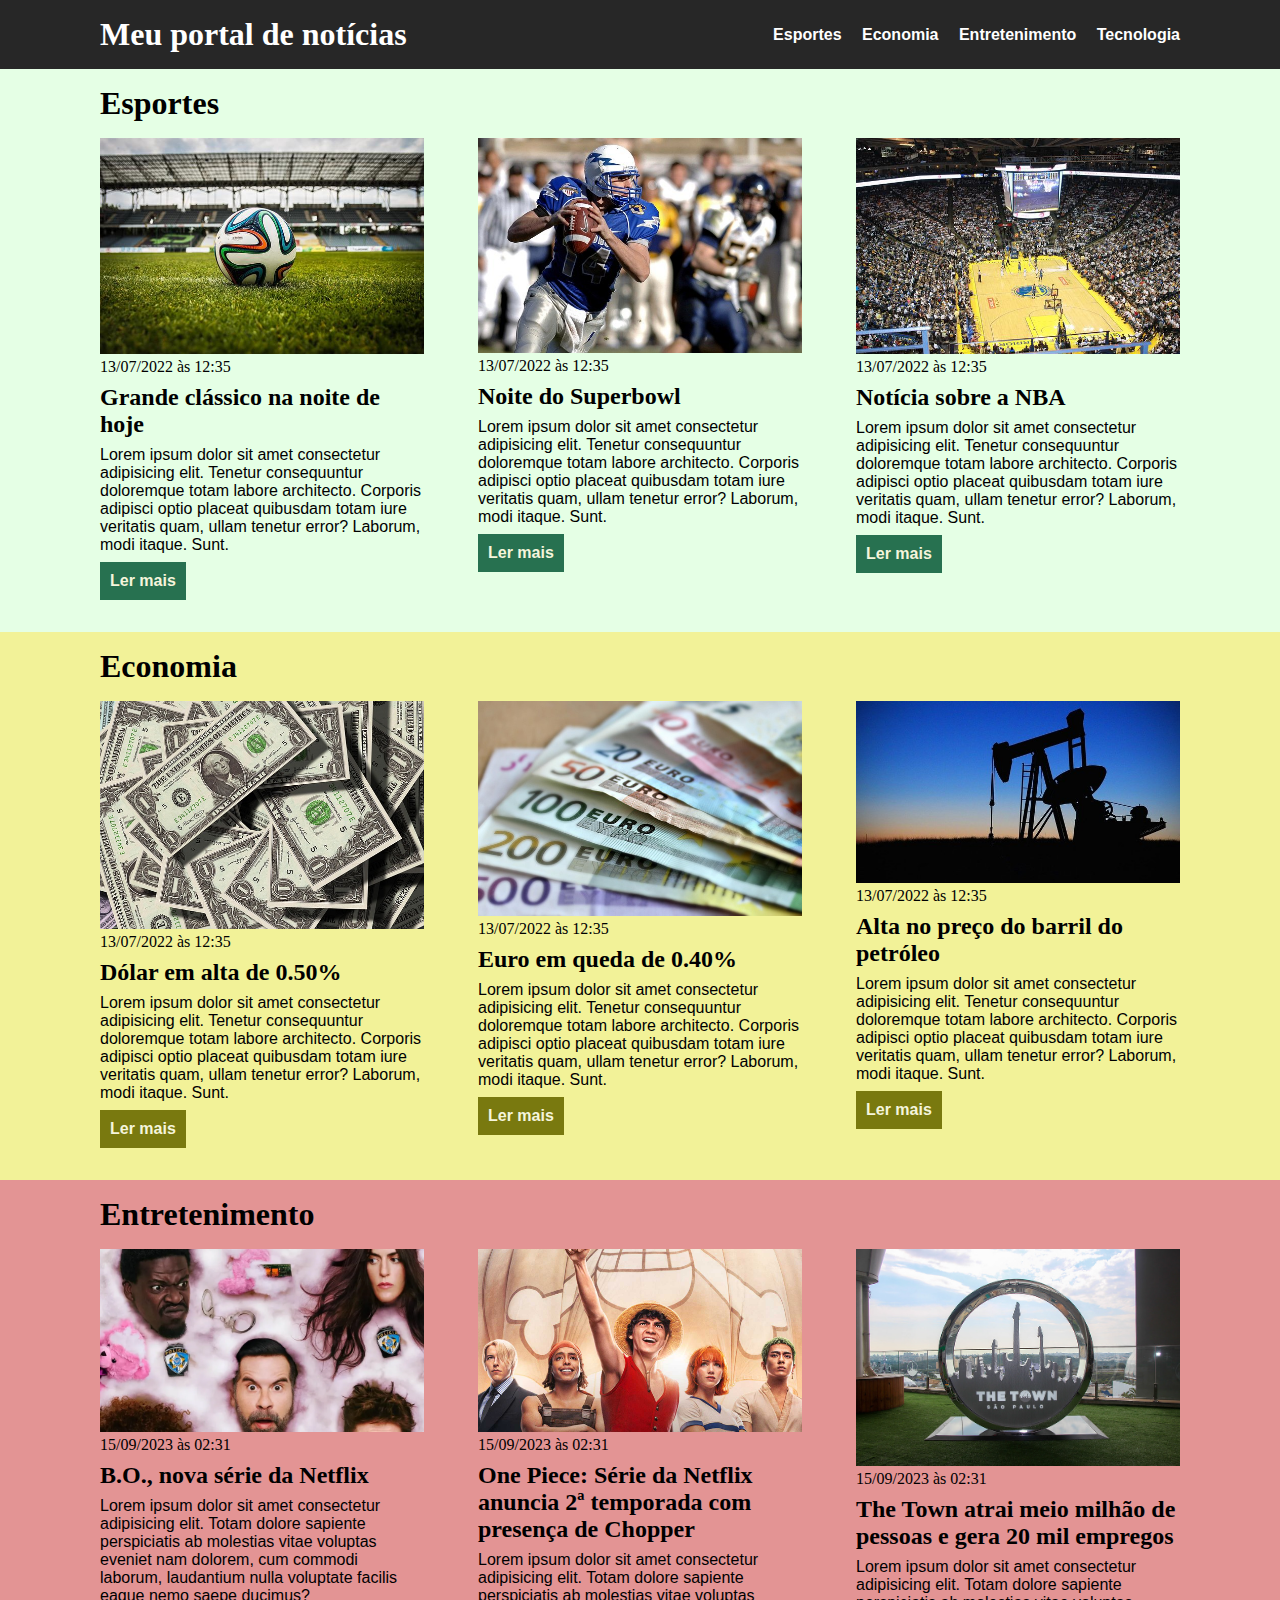
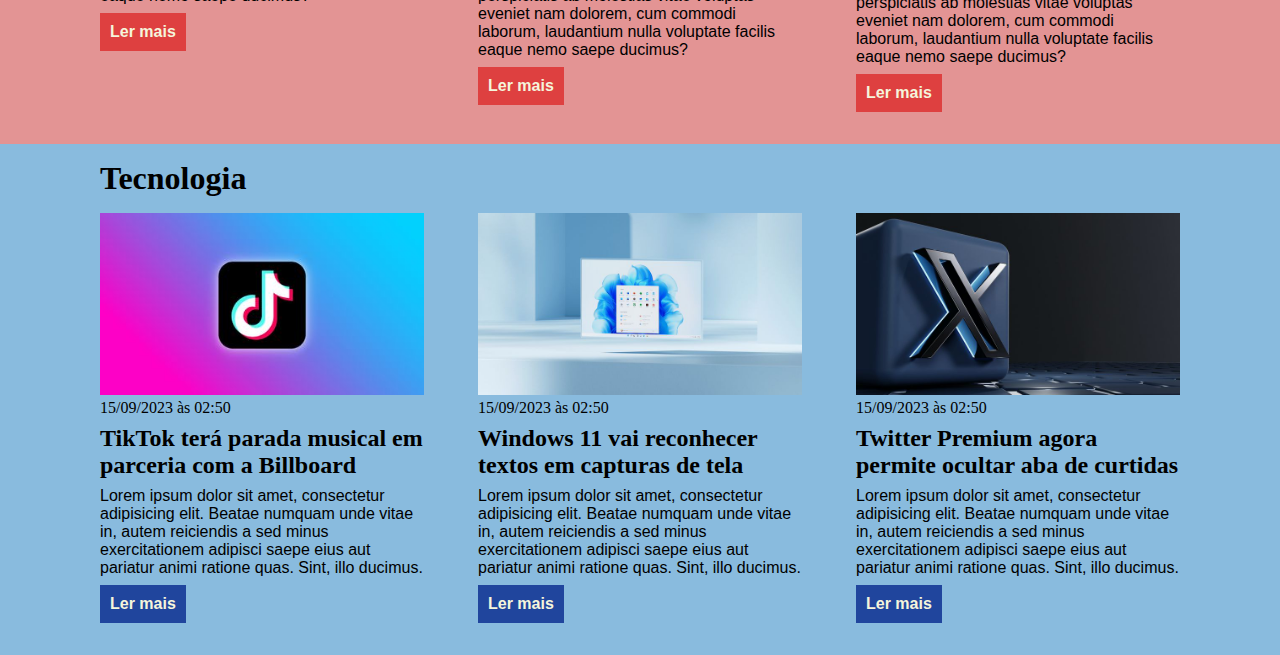
<file: css/index.html>
<!DOCTYPE html>
<html lang="pt-BR">
<head>
    <meta charset="UTF-8">
    <meta http-equiv="X-UA-Compatible" content="IE=edge">
    <meta name="viewport" content="width=device-width, initial-scale=1.0">
    <title>Meu portal de notícias</title>
    <link rel="stylesheet" href="./main.css"/>
</head>
<body>
    <header>
        <div class="container">
                <h1>Meu portal de notícias</h1>
            <nav>
                <ul>
                    <li>
                        <a href="#sports" title="Ir para a seção de esportes">Esportes</a>
                    </li>
                    <li>
                        <a href="#economy" title="Ir para a seção de notícias">Economia</a>
                    </li>
                    <li>
                        <a href="#entertainment" title="Ir para a seção de Entretenimento">Entretenimento</a>
                    </li>
                    <li>
                        <a href="#tecnology" title="Ir para a seção de Tecnologia">Tecnologia</a>
                    </li>
                </ul>
            </nav>
        </div>
    </header>
    <section id="sports">
        <div class="container">
            <h2>Esportes</h2>
            <div class="articles">
                <article>
                    <img src="./imagens/futebol.jpg" alt="Bola de futebol no gramado" />
                    <header>
                        <time class="creation-date">13/07/2022 às 12:35</time>
                    </header>
                    <h3>Grande clássico na noite de hoje</h3>
                    <p>
                        Lorem ipsum dolor sit amet consectetur adipisicing elit. Tenetur consequuntur doloremque totam labore architecto. Corporis adipisci optio placeat quibusdam totam iure veritatis quam, ullam tenetur error? Laborum, modi itaque. Sunt.
                    </p>
                    <a href="#" title="Leia a notícia completa">Ler mais</a>
                </article>
                <article>
                    <img src="./imagens/futebol-americano.jpg" alt="Jogador de futebol americano correndo com a bola na mão" />
                    <header>
                        <time class="creation-date">13/07/2022 às 12:35</time>
                    </header>
                    <h3>Noite do Superbowl</h3>
                    <p>
                        Lorem ipsum dolor sit amet consectetur adipisicing elit. Tenetur consequuntur doloremque totam labore architecto. Corporis adipisci optio placeat quibusdam totam iure veritatis quam, ullam tenetur error? Laborum, modi itaque. Sunt.
                    </p>
                    <a href="#" title="Leia a notícia completa">Ler mais</a>
                </article>
                <article>
                    <img src="./imagens/basquete.jpg" title="Vista aérea de uma quadra de basquete" />
                    <header>
                        <time class="creation-date">13/07/2022 às 12:35</time>
                    </header>
                    <h3>Notícia sobre a NBA</h3>
                    <p>
                        Lorem ipsum dolor sit amet consectetur adipisicing elit. Tenetur consequuntur doloremque totam labore architecto. Corporis adipisci optio placeat quibusdam totam iure veritatis quam, ullam tenetur error? Laborum, modi itaque. Sunt.
                    </p>
                    <a href="#" title="Leia a notícia completa">Ler mais</a>
                </article>
            </div>
        </div>
    </section>
    <section id="economy">
        <div class="container">
            <h2>Economia</h2>
            <div class="articles">
                <article>
                    <img src="./imagens/dolares.jpg" alt="Muitos dólares" />
                    <header>
                        <time class="creation-date">13/07/2022 às 12:35</time>
                    </header>
                    <h3>Dólar em alta de 0.50%</h3>
                    <p>
                        Lorem ipsum dolor sit amet consectetur adipisicing elit. Tenetur consequuntur doloremque totam labore architecto. Corporis adipisci optio placeat quibusdam totam iure veritatis quam, ullam tenetur error? Laborum, modi itaque. Sunt.
                    </p>
                    <a href="#" title="Leia a notícia completa">Ler mais</a>
                </article>
                <article>
                    <img src="./imagens/euro.jpg" alt="Várias notas de euro" />
                    <header>
                        <time class="creation-date">13/07/2022 às 12:35</time>
                    </header>
                    <h3>Euro em queda de 0.40%</h3>
                    <p>
                        Lorem ipsum dolor sit amet consectetur adipisicing elit. Tenetur consequuntur doloremque totam labore architecto. Corporis adipisci optio placeat quibusdam totam iure veritatis quam, ullam tenetur error? Laborum, modi itaque. Sunt.
                    </p>
                    <a href="#" title="Leia a notícia completa">Ler mais</a>
                </article>
                <article>
                    <img src="./imagens/petroleo.jpg" alt="Extração de petróleo" />
                    <header>
                        <time class="creation-date">13/07/2022 às 12:35</time>
                    </header>
                    <h3>Alta no preço do barril do petróleo</h3>
                    <p>
                        Lorem ipsum dolor sit amet consectetur adipisicing elit. Tenetur consequuntur doloremque totam labore architecto. Corporis adipisci optio placeat quibusdam totam iure veritatis quam, ullam tenetur error? Laborum, modi itaque. Sunt.
                    </p>
                    <a href="#" title="Leia a notícia completa">Ler mais</a>
                </article>
            </div>
        </div>
    </section>
    <section id="entertainment">
        <div class="container">
            <h2>Entretenimento</h2>
            <div class="articles">
                <article>
                    <img src="./imagens/serie-bo.webp" alt="Imagem série B.O." />
                    <header>
                        <time class="creation-date">15/09/2023 às 02:31</time>
                    </header>
                    <h3>B.O., nova série da Netflix</h3>
                    <p>
                        Lorem ipsum dolor sit amet consectetur adipisicing elit. Totam dolore sapiente perspiciatis ab molestias vitae voluptas eveniet nam dolorem, cum commodi laborum, laudantium nulla voluptate facilis eaque nemo saepe ducimus?
                    </p>
                    <a href="#" title="Leia a notícia completa">Ler mais</a>
                </article>
                <article>
                    <img src="./imagens/one-piece-live-action-poste.jpg" alt="Imagem série One Piece" />
                    <header>
                        <time class="creation-date">15/09/2023 às 02:31</time>
                    </header>
                    <h3>One Piece: Série da Netflix anuncia 2ª temporada com presença de Chopper</h3>
                    <p>
                        Lorem ipsum dolor sit amet consectetur adipisicing elit. Totam dolore sapiente perspiciatis ab molestias vitae voluptas eveniet nam dolorem, cum commodi laborum, laudantium nulla voluptate facilis eaque nemo saepe ducimus?
                    </p>
                    <a href="#" title="Leia a notícia completa">Ler mais</a>
                </article>
                <article>
                    <img src="./imagens/53107134259_377febf679_c.jpg" alt="Logo The Town" />
                    <header>
                        <time class="creation-date">15/09/2023 às 02:31</time>
                    </header>
                    <h3>The Town atrai meio milhão de pessoas e gera 20 mil empregos</h3>
                    <p>
                        Lorem ipsum dolor sit amet consectetur adipisicing elit. Totam dolore sapiente perspiciatis ab molestias vitae voluptas eveniet nam dolorem, cum commodi laborum, laudantium nulla voluptate facilis eaque nemo saepe ducimus?
                    </p>
                    <a href="#" title="Leia a notícia completa">Ler mais</a>
                </article>
            </div>
        </div>
    </section>
    <section id="tecnology">
        <div class="container">
            <h2>Tecnologia</h2>
            <div class="articles">
                <article>
                    <img src="./imagens/tiktok.jpeg" alt="Logo tiktok" />
                    <header>
                        <time class="creation-date">15/09/2023 às 02:50</time>
                    </header>
                    <h3>TikTok terá parada musical em parceria com a Billboard</h3>
                    <p>
                        Lorem ipsum dolor sit amet, consectetur adipisicing elit. Beatae numquam unde vitae in, autem reiciendis a sed minus exercitationem adipisci saepe eius aut pariatur animi ratione quas. Sint, illo ducimus.
                    </p>
                    <a href="#" title="Leia a notícia completa">Ler mais</a>
                </article>
                <article>
                    <img src="./imagens/i726816.jpeg" alt="Area de trabalho Windows 11" />
                    <header>
                        <time class="creation-date">15/09/2023 às 02:50</time>
                    </header>
                    <h3>Windows 11 vai reconhecer textos em capturas de tela</h3>
                    <p>
                        Lorem ipsum dolor sit amet, consectetur adipisicing elit. Beatae numquam unde vitae in, autem reiciendis a sed minus exercitationem adipisci saepe eius aut pariatur animi ratione quas. Sint, illo ducimus.
                    </p>
                    <a href="#" title="Leia a notícia completa">Ler mais</a>
                </article>
                <article>
                    <img src="./imagens/twitter.jpeg" alt="Logo tiktok" />
                    <header>
                        <time class="creation-date">15/09/2023 às 02:50</time>
                    </header>
                    <h3>Twitter Premium agora permite ocultar aba de curtidas</h3>
                    <p>
                        Lorem ipsum dolor sit amet, consectetur adipisicing elit. Beatae numquam unde vitae in, autem reiciendis a sed minus exercitationem adipisci saepe eius aut pariatur animi ratione quas. Sint, illo ducimus.
                    </p>
                    <a href="#" title="Leia a notícia completa">Ler mais</a>
                </article>
            </div>
        </div>
    </section>
</body>
</html>
</file>
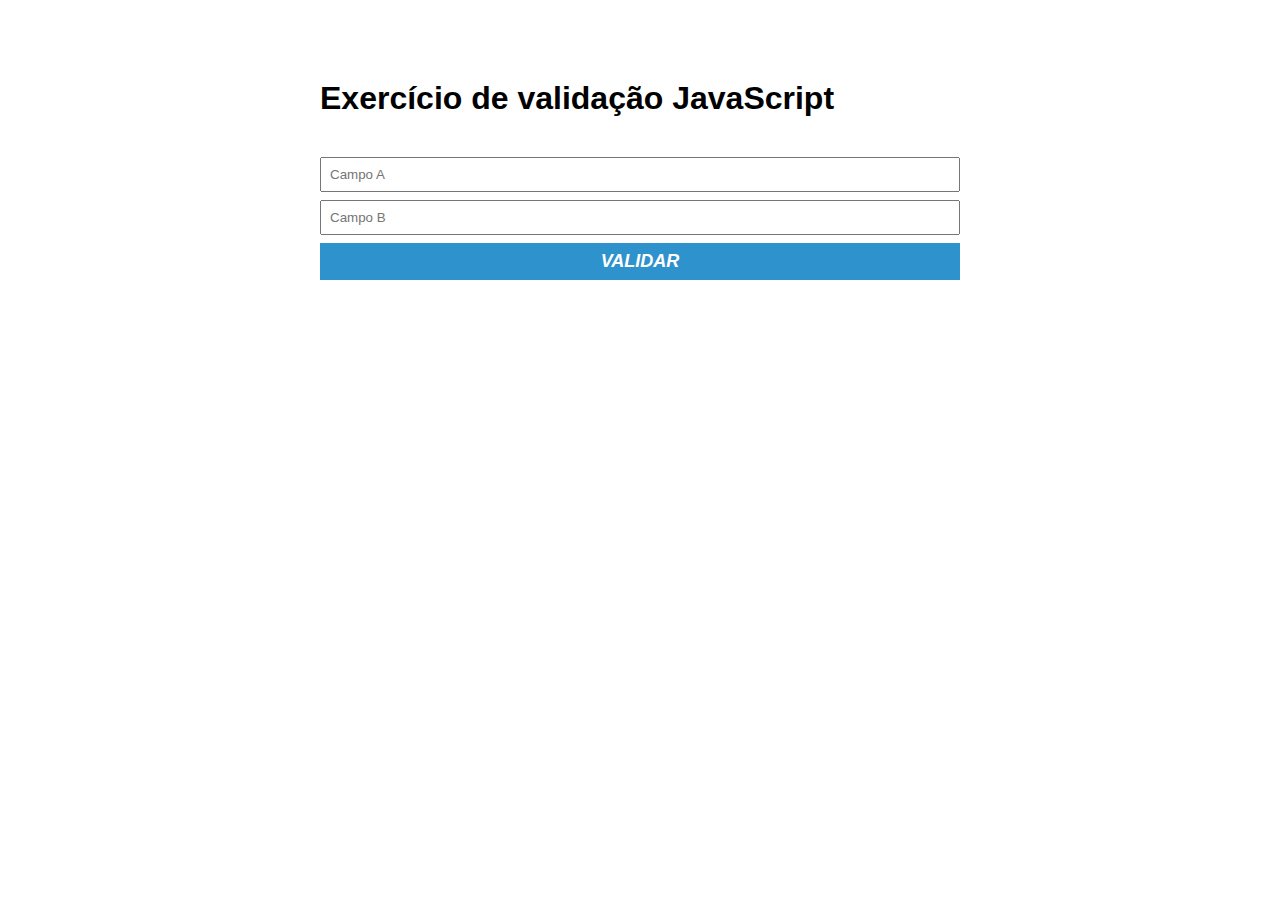
<file: Exercício HTML - JavaScript/index.html>
<!DOCTYPE html>
<html lang="pt-BR">
<head>
    <meta charset="UTF-8">
    <meta http-equiv="X-UA-Compatible" content="IE=edge">
    <meta name="viewport" content="width=device-width, initial-scale=1.0">
    <title>Exercício HTML - JavaScript</title>
    <link rel="stylesheet" href="./main.css" />
</head>
<body>
    <div class="container">
        <h1>Exercício de validação JavaScript</h1>
        <form id="form-vali">
            <input type="number" id="campo-A" required placeholder="Campo A" />
            <input type="number" id="campo-B" required placeholder="Campo B" />
            <p class="error-message">
                Erro no preenchimento, o valor B precisa ser maior que o valor A!
            </p>            
            <button id="validar" type="submit">Validar</button>
        </form>
        <p class="success-message">
            Formulário enviado com sucesso !!!
        </p>
    </div>
    <script src="./main.js"></script>
</body>
</html>
</file>
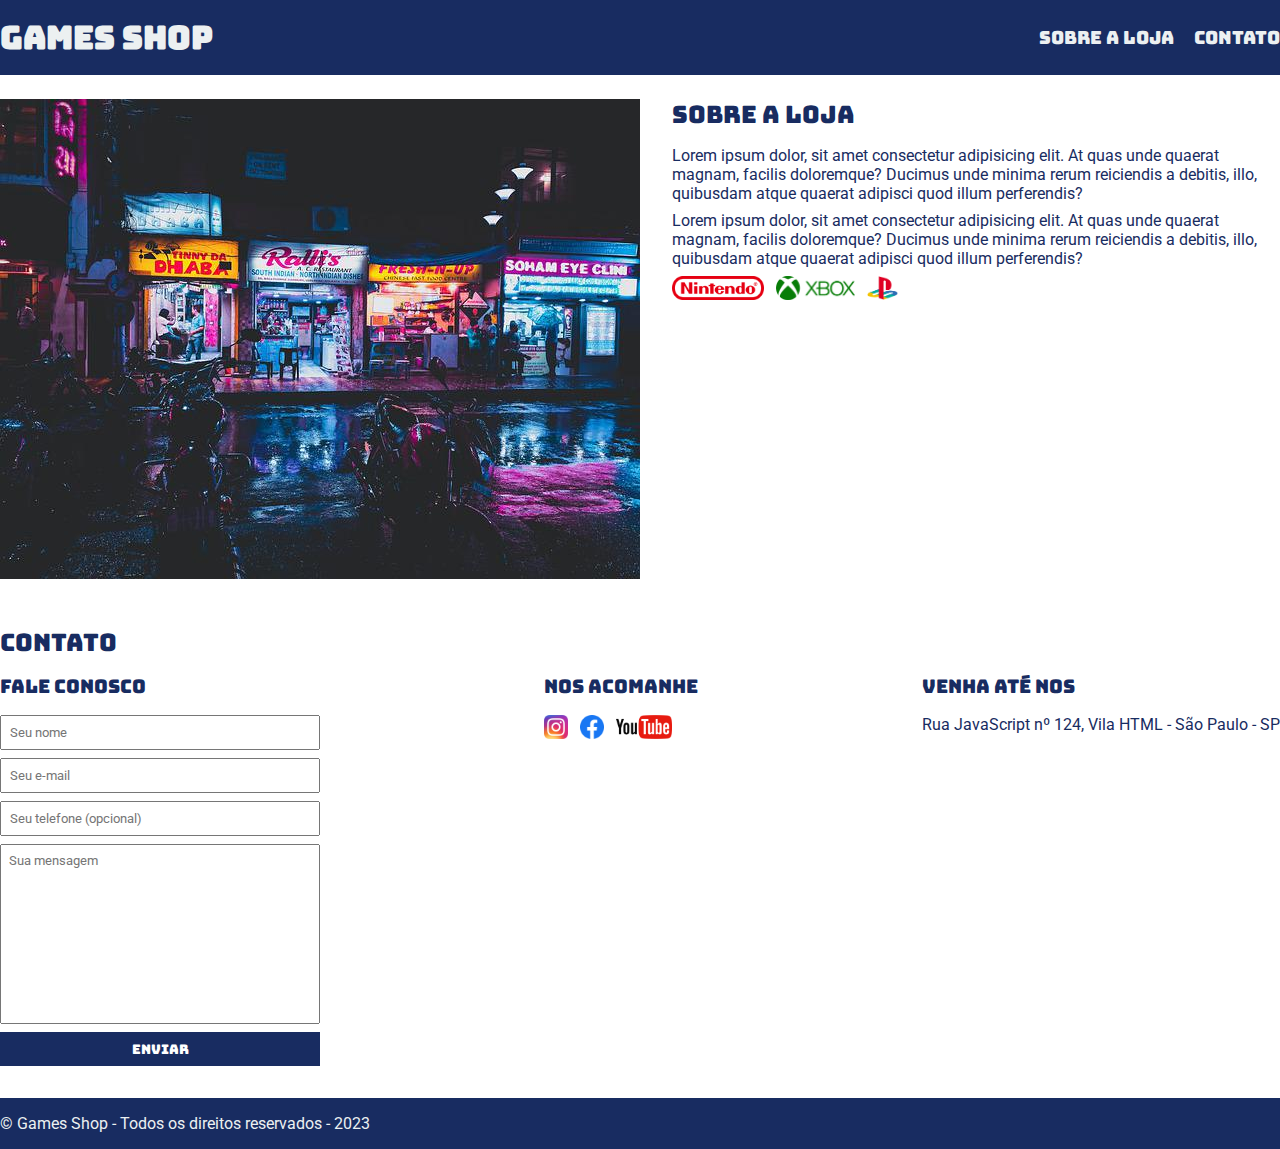
<file: Projeto 1 - Módulo 5/index.html>
<!DOCTYPE html>
<html lang="pt-br">
<head>
    <meta charset="UTF-8">
    <meta name="viewport" content="width=device-width, initial-scale=1.0">
    <title>Games Shop - A sua loja de games</title>
    <link rel="stylesheet" href="./main.css">

    <link rel="preconnect" href="https://fonts.googleapis.com">
    <link rel="preconnect" href="https://fonts.gstatic.com" crossorigin>
    <link href="https://fonts.googleapis.com/css2?family=Bungee&family=Roboto&display=swap" rel="stylesheet"> 

</head>
<body>
    <header>
        <div class="container">
            <h1>Games Shop</h1>
        <nav>
            <ul>
                <li>
                    <a href="#about">Sobre a loja</a>
                </li>
                <li>
                    <a href="#contact">Contato</a>
                </li>
            </ul>
        </nav>
        </div>
    </header>
    <section id="about">
        <div class="container">
            <img class="store-front" src="./images/loja.jpg" alt="Fachada da loja Games Shop" />
            <div>
                <h2>Sobre a loja</h2>
                <p>
                    Lorem ipsum dolor, sit amet consectetur adipisicing elit. At quas unde quaerat magnam, facilis doloremque? Ducimus unde minima rerum reiciendis a debitis, illo, quibusdam atque quaerat adipisci quod illum perferendis?
                </p>
                <p>
                    Lorem ipsum dolor, sit amet consectetur adipisicing elit. At quas unde quaerat magnam, facilis doloremque? Ducimus unde minima rerum reiciendis a debitis, illo, quibusdam atque quaerat adipisci quod illum perferendis?
                </p>
                <ul class="brands-list">
                    <li><img src="./images/nintendo.png" alt="Nintendo" /></li>
                    <li><img src="./images/xbox.png" alt="Xbox" /></li>
                    <li><img src="./images/playstation.png" alt="Playstation" /></li>
                </ul>
            </div>
        </div>
    </section>
    <section id="contact">
        <div class="container">
            <h2>Contato</h2>
            <div class="contact-methods">
                <div>
                    <h3>Fale Conosco</h3>
                    <form>
                        <input type="text" placeholder="Seu nome" required/>
                        <input type="email" placeholder="Seu e-mail" required/>
                        <input type="tel" placeholder="Seu telefone (opcional)" />
                        <textarea placeholder="Sua mensagem" required></textarea>
                        <button type="submit">Enviar</button>
                    </form>
                </div>
                <div>
                    <h3>Nos Acomanhe</h3>
                    <ul class="social-links">
                        <li>
                            <a href="#" title="Siga-nos no Instagram">
                                <img src="./images/instagram.png" alt="Logo do Instagram"/>
                            </a>
                        </li>
                        <li>
                            <a href="#" title="Siga-nos no Facebook">
                                <img src="./images/facebook.png" alt="Logo do Facebook"/>
                            </a>
                        </li>
                        <li>
                            <a href="#" title="Visite nosso canal no Youtube">
                                <img src="./images/youtube.png" alt="Logo do Youtube"/>
                            </a>
                        </li>
                    </ul>
                </div>
                <div>
                    <h3>Venha até nos</h3>
                    <p>
                        Rua JavaScript nº 124, Vila HTML - São Paulo - SP
                    </p>
                </div>
            </div>
        </div>
    </section>
    <footer>
        <div class="container">
            <p>
                &copy; Games Shop - Todos os direitos reservados - 2023
            </p>
        </div>
    </footer>
</body>
</html>
</file>
<file: css/main.css>
* {
    box-sizing: border-box;
    margin: 0;
    padding: 0;
}

body > header {
    background-color: rgb(39, 39, 39);
    padding: 16px 0;
    color: white;
}

header .container {
    display: flex;
    align-items: center;
    justify-content: space-between;
}

header li {
    display: inline;
    font-family: Arial, Helvetica, sans-serif;
    font-weight: bold;
    margin-left: 16px;
}

header li a {
    color: white;
    text-decoration: none;
}

.container {
    width: 1080px;
    margin: 0 auto;
}

.articles {
    display: flex;
    flex-wrap: wrap;
    justify-content: space-between;
}

.articles article img {
    width: 100%;
}

.articles article {
    width: 30%;
}

section {
    padding: 16px 0;
}

section h2,
.articles article {
    margin-bottom: 16px;
}

.articles article h3 {
    margin-top: 8px;
    margin-bottom: 8px;
}

.articles article a {
    background-color:blue;
    color: beige;
    padding: 10px;
    display: inline-block;
    text-decoration: none;
    font-weight: bold;
    margin-top: 8px;
}

.articles article a:hover {
    text-decoration: underline;
}

.articles article p,
.articles article a {
    font-family: Arial, Helvetica, sans-serif;
}

.articles article h3 {
    font-size: 24px;
}

section h2 {
    font-size: 32px;
}

#sports {
    background-color: rgba(0,255,0,0.1);
}

#sports .articles article a{
    background-color: rgba(10, 92, 58, 0.87);
}

#economy {
    background-color: rgba(231, 231, 68, 0.548);
}

#economy .articles article a{
    background-color: rgba(116, 116, 10, 0.966);
} 

#entertainment {
    background-color: rgba(204, 61, 61, 0.548);
}

#entertainment .articles article a{
    background-color: rgba(221, 41, 41, 0.780);
} 

#tecnology {
    background-color: rgba(40, 132, 194, 0.548);
}

#tecnology .articles article a{
    background-color: rgba(13, 48, 145, 0.842);
}
</file>
<file: Exercício HTML - JavaScript/main.css>
* {
    margin: 0;
    padding: 0;
    box-sizing: border-box;
    font-family: sans-serif;
}

.container {
    margin: 80px auto;
    max-width: 640px;
    width: 100%;
}

form {
    margin-top: 40px;
}

input, textarea, button {
    display: block;
    padding: 8px;
    margin-bottom: 8px;
    width: 100%;
    resize: none;
}

button {
    background-color: #2e92cc;
    border: none;
    text-transform: uppercase;
    color: #fff;
    font-weight: bold;
    font-size: 18px;
    font-style: italic;
    cursor: pointer;
}

button:hover {
    background-color: #2d6180;
}

.success-message {
    background-color: #27ae44;
    padding: 16px;
    color: #fff;
    display: none;
}

.error-message {
    font-size: 12px;
    padding: 8px;
    background-color: red;
    color: white;
    margin-bottom: 8px;
    display: none;
}

input.error {
    color: red;
    border-color: red;
    outline-color: red;
}
</file>
<file: Projeto 1 - Módulo 5/main.css>
*{
    margin: 0;
    padding: 0;
    box-sizing: border-box;
}

header,
section h2,
section h3,
form button {
    font-family: 'Bungee', cursive;
    font-weight: normal;
}

body, input, textarea {
    font-family: 'Roboto', sans-serif;
}

header {
    padding: 16px 0;
    background-color: #182C61;
    color: #ecf0f1;
}

header nav li {
    display: inline;
    margin-left: 16px;
    color: #ecf0f1;
    font-size: 18px;
}

header nav li a {
    color: #ecf0f1;
    text-decoration: none;
}

.container {
    max-width: 1280px;
    width: 100%;
    margin: 0 auto;
}

header .container,
section .container {
    display: flex;
    align-items: center;
    justify-content: space-between;
}

.brands-list img {
    height: 24px;
    margin-right: 8px;
}

.brands-list li {
    display: inline;
}

section .container {
    align-items: flex-start;
}

section {
    padding: 24px 0;
}

section h2 {
    margin-bottom: 16px;
}

section {
    color: #182C61;
}

section p {
    margin-bottom: 8px;
}

.store-front {
    margin-right: 32px;
}

.social-links img {
    height: 24px;
}

.social-links li {
    display: inline;
    margin-right: 8px;
}

.social-links li a {
    text-decoration: none;
}

#contact .container {
    display: block;
}

.contact-methods {
    display: flex;
    justify-content: space-between;
}

form input,
form textarea,
form button {
    display: block;
    width: 320px;
    margin-bottom: 8px;
    padding: 8px
}

form textarea {
    resize: none;
    height: 180px;
}

section h3 {
    margin-bottom: 16px;
}

form button {
    background-color: #182C61;
    color: #fff;
    border: none;
    cursor: pointer;
}

form button:hover {
    background-color: #364f94;
}

input:focus, textarea:focus {
    outline-color: #182C61;
}

footer {
    background-color: #182C61;
    color: #ecf0f1;
    padding: 16px 0;
}
</file>
